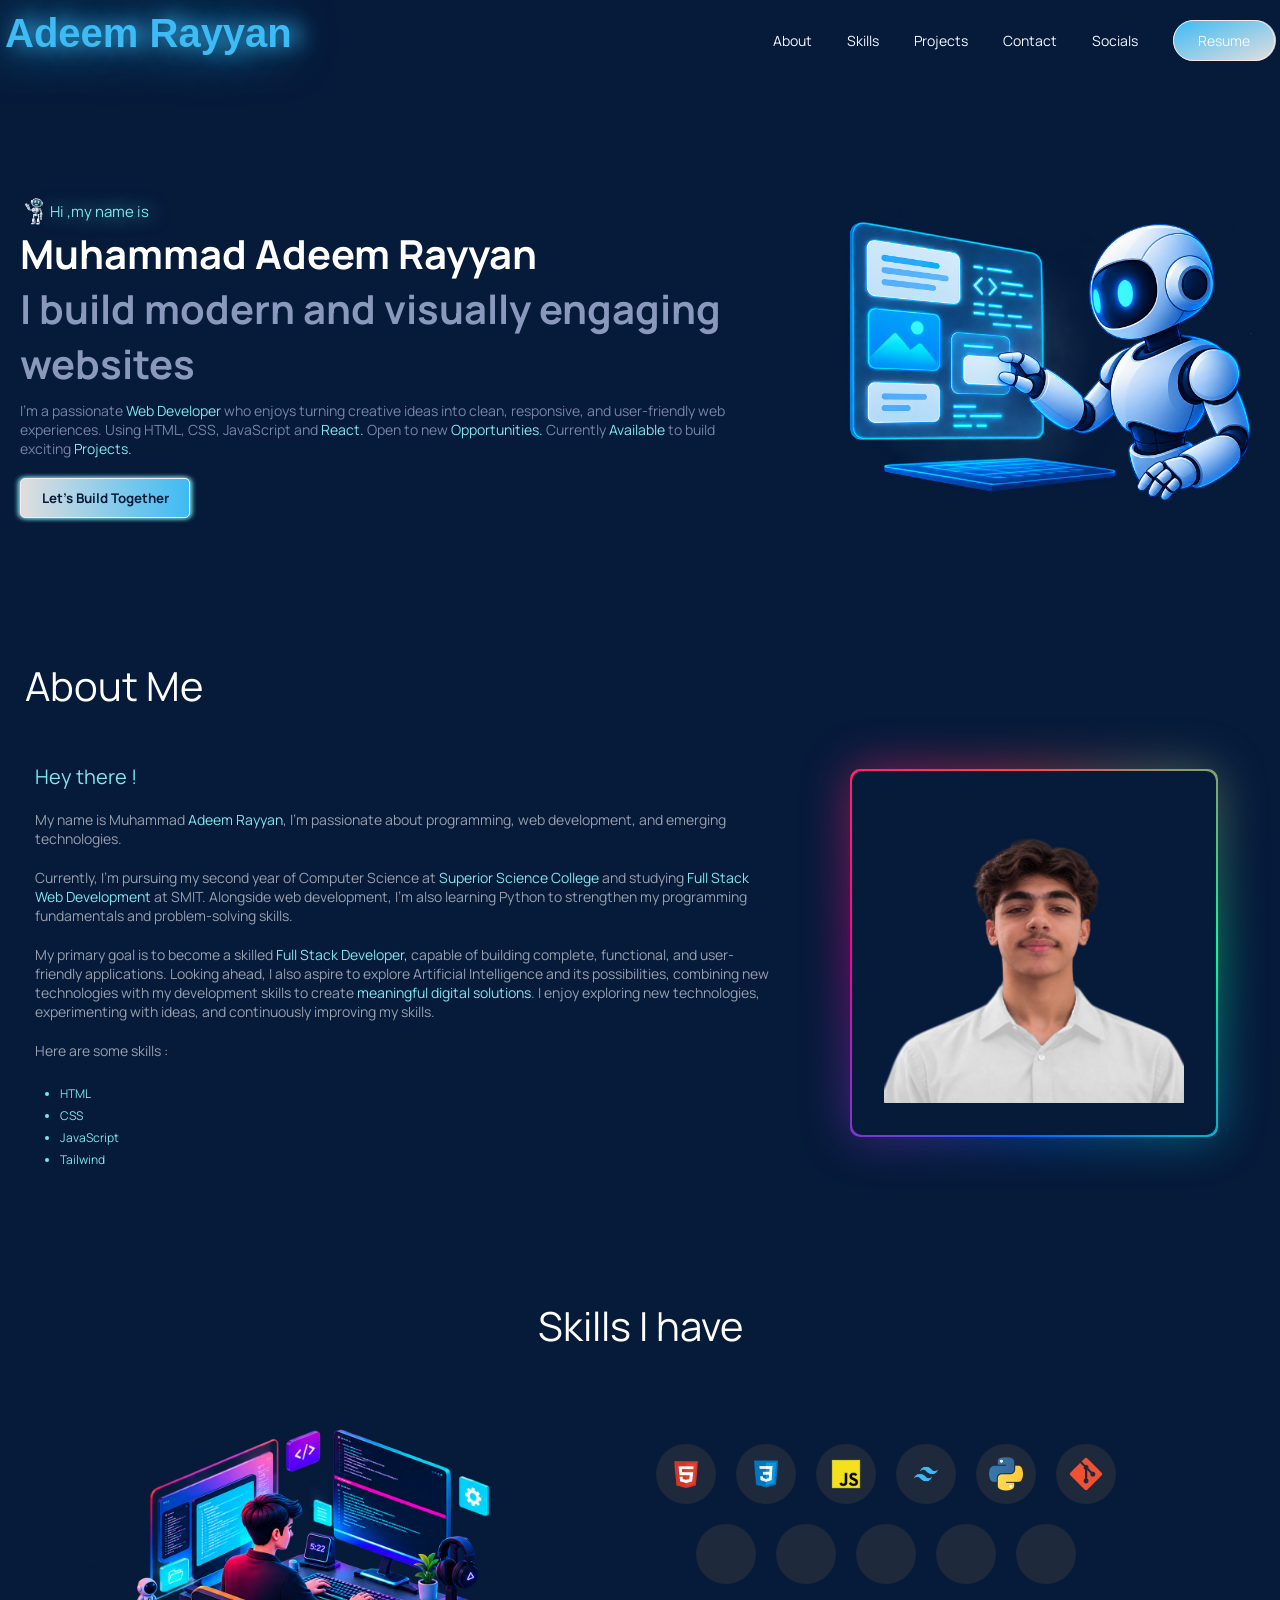
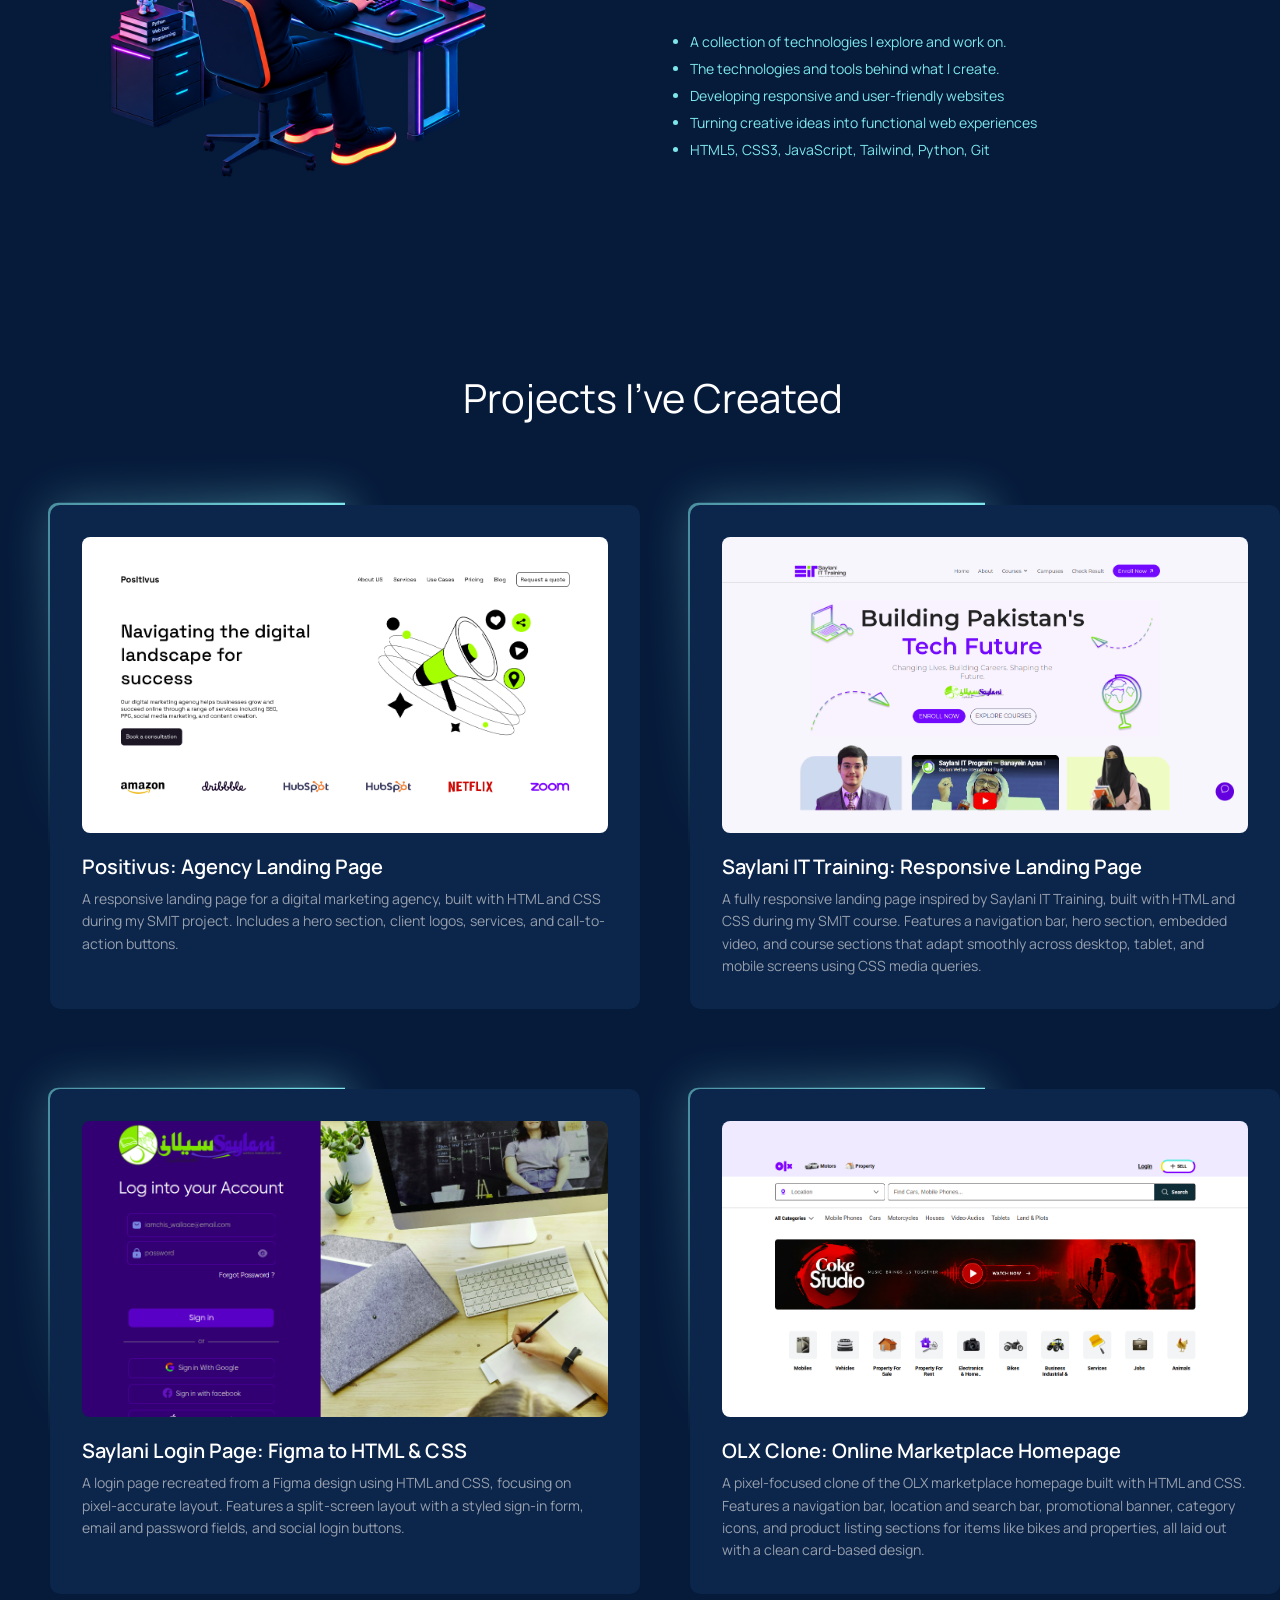
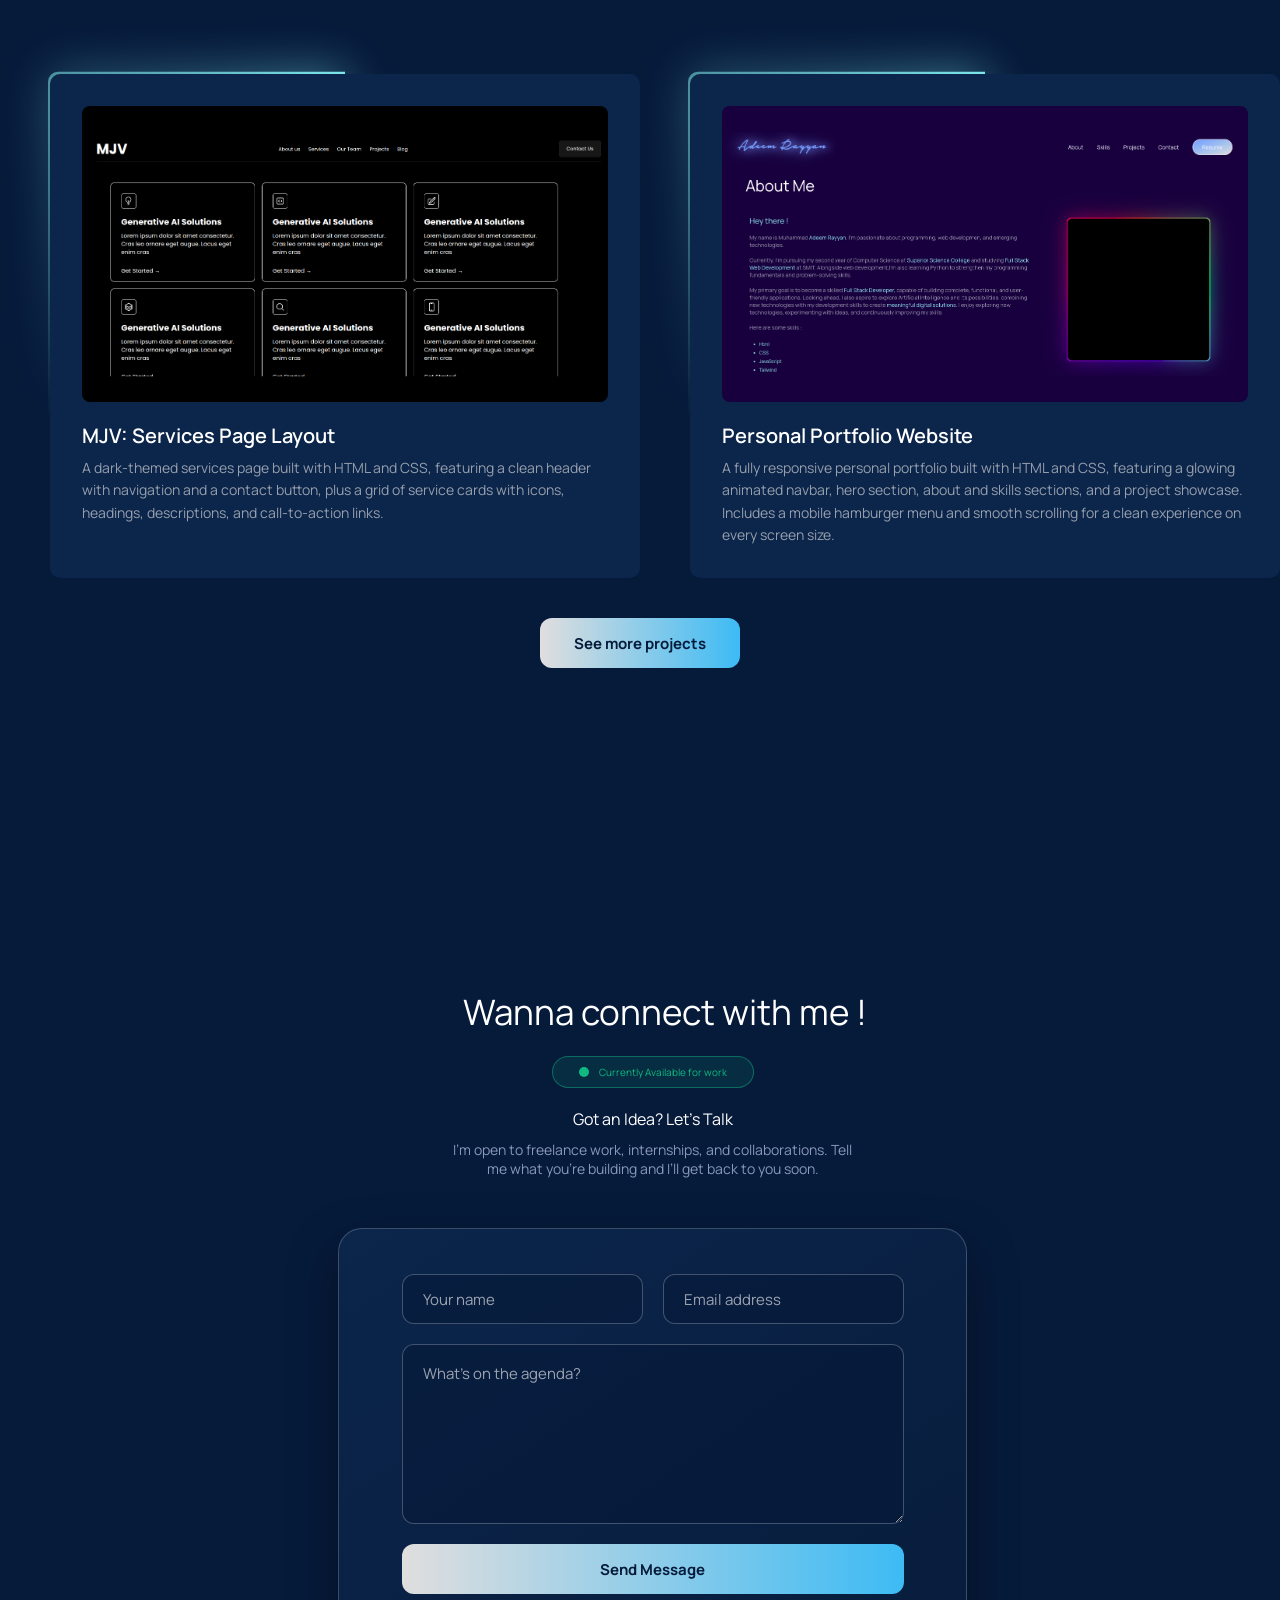
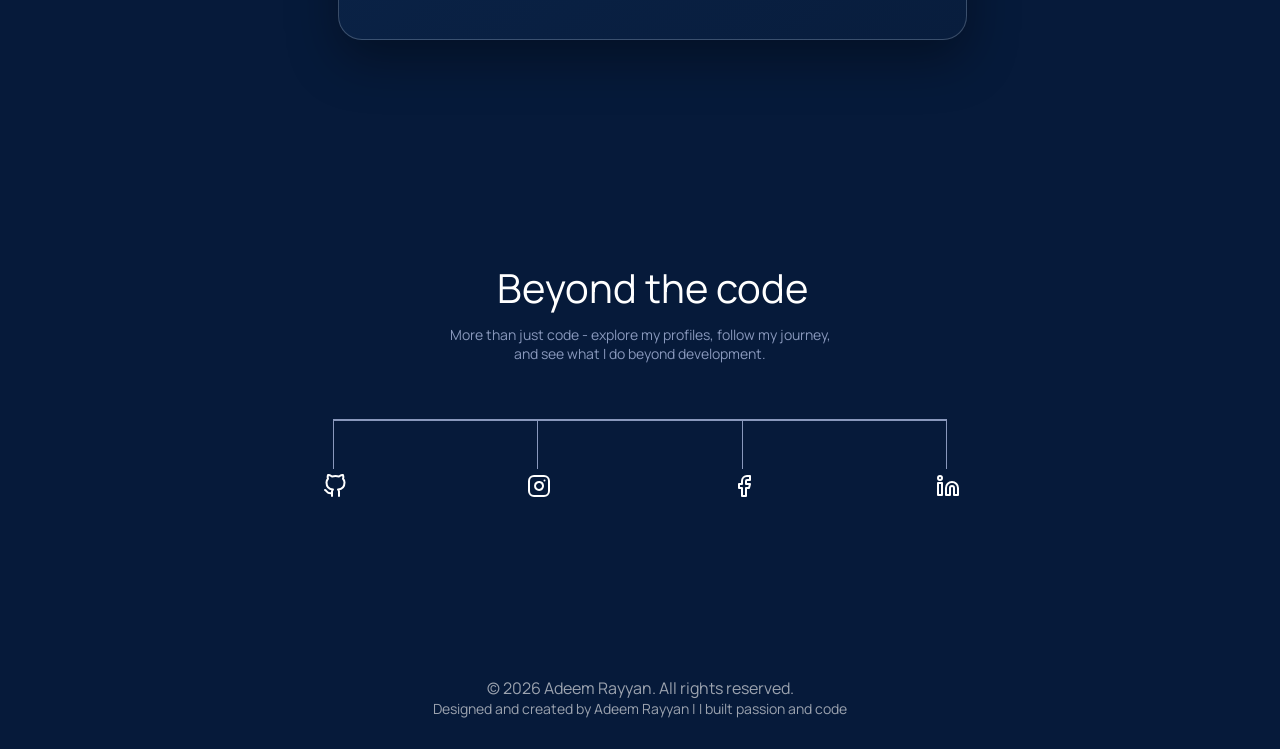
<file: index.html>
<!-- <!doctype html>

<html lang="en">
  <head>
    <meta charset="UTF-8" />
    <meta name="viewport" content="width=device-width, initial-scale=1.0" />
    <title>Portfolio</title>
    <link rel="stylesheet" href="style.css" />
  </head>

  <body>

    <div class="max-width">

    
    <header class="header">

        <nav class="logo">

            <input type="checkbox" id="menu-toggle">
              <p>Adeem Rayyan</p>
                     
            <label for="menu-toggle" class="menu-btn">
                <svg xmlns="http://www.w3.org/2000/svg" fill="none"
                    viewBox="0 0 24 24" stroke-width="1.5"
                    stroke="currentColor">
                    <path stroke-linecap="round" stroke-linejoin="round"
                          d="M3.75 5.25h16.5m-16.5 4.5h16.5m-16.5 4.5h16.5m-16.5 4.5h16.5"/>
                </svg>
            </label>
           

        </nav>

        <nav class="nav-links">
          

          <a href="#About" >About</a>
          <a href="#skills">Skills</a>
          <a href="#project">Projects</a>
          <a href="#contact">Contact</a>
          <a href="#Socials">Socials</a>
          <div class="cv">
            <a href="" class="cv-btn">Resume</a>
          </div>
          

        </nav>

    </header>


    <section class="section">

      <div class="hero-container">

        <div class="hero-sec-1">

          <div class="div-txt">
            
             <img src="./Logo and images/robo.png" alt="">
              Hi ,  <span> my name is </span>
          </div>
          <div class="hero-heading">
            Muhammad Adeem Rayyan
          </div>
          <div class="heading-2">
            I build modern and visually engaging websites
          </div>
          <div class="hero-content">
            I'm a passionate <span>Web Development</span> who enjoys turning creative
             ideas into clean, responsive, and user-friendly web experiences.Using Html,CSS
            JavaScript and <span>React.</span>Open to new <span>Opportunities.</span> Currently
            <span>Available</span>  to build exciting <span>Projects.</span>
          </div>
         

          <div class="hero-button">
            <button><a href="#contact">Let's Build Together</a></button>
          </div>

        </div>


        <div class="hero-sec-2">
          <img src="./Logo and images/Robot.png" alt="">
        </div>

      </div>

    </section>

    <section class="section-2 " id="About">

      <div class="about-container">

        <div class="about-1">

          <p> About Me </p>

          <div class="div-txt div-txt-2">
             Hey there ! 
          </div>

          <div class="hero-content about-content">
            My name is Muhammad <span> Adeem Rayyan</span>, I'm passionate about programming,
            web developmen, and emerging technologies.
          </div>
          <div class="hero-content about-content-1">
            Currently,
            I'm pursuing my second year of Computer Science at <span>Superior Science College</span> and studying <span>Full Stack Web Development</span> at SMIT.
            Alongside web development,I'm also learning Python to strengthen my programming fundamentals and problem-solving skills.

          </div>

          <div class="hero-content about-content-2">
            My primary goal is to become a skilled <span> Full Stack Developer, </span>capable of building complete, functional, and user-friendly applications. Looking ahead,
            I also aspire to explore Artificial Intelligence and its possibilities, combining new technologies with my development skills to create <span>meaningful digital solutions</span>.
            I enjoy exploring new technologies, experimenting with ideas, and continuously improving my skills.
          </div>

          <div class="hero-content about-content-2">
            Here are some skills :
          </div>



          

         <div class="skill">

            <ul>
              <li>Html</li>
              <li>CSS</li>
              <li>JavaScript</li>
              <li>Tailwind</li>
            </ul>
          </div>



        </div>

        <div class="about-2">

          <div class="image-container">

            <img src="./Logo and images/adi.png" alt="">

          </div>
          
        </div>

      </div>

    </section>

    <section class="section-3" id="skills">
      <p>Skills i have</p>


      <div class="skill-container">

        <div class="skill-img">


          <div class="man-img">
              <img src="./Logo and images/Man.png" alt="">
          </div>
        



        </div>

       <div class="skill-icons">

          <div class="icons-row">
            <div class="circle"><img src="./Logo and images/html.png" alt="html-logo"></div>
            <div class="circle"><img src="./Logo and images/css.png" alt="logo"></div>
            <div class="circle"><img src="./Logo and images/js.png" alt="logo"></div>
            <div class="circle"><img src="./Logo and images/tailwind.png" alt="logo"></div>
            <div class="circle"><img src="./Logo and images/python.webp" alt="logo"></div>
            <div class="circle"><img src="./Logo and images/git.png" alt="logo"></div>
            <div class="circle"></div>
            <div class="circle"></div>
            <div class="circle"></div>
            <div class="circle"></div>
            <div class="circle"></div>
          </div>

          <div class="skil-list">
            <ul>
              <li>A collection of technologies I explore and work on.</li>
              <li>The technologies and tools behind what I create.</li>
              <li>Developing responsive and user-friendly websites </li>
              <li>Turning creative ideas into functional web experience</li>
              <li>Hml-5, CSS-3, JavaScript, Tailwind, Python, Git</li>
            </ul>
          </div>

</div>
          
        






      </div>

      

    </section>

    <section class="section-4" id="project">


      <p>Projects i've Created</p>

      <div class="project-container">

        <div class="project-1">

            <div class="project-image">

              <a href="https://adeemrayyan.github.io/positivus/" target="_blank">
                <img src="./Logo and images/positivus.png" alt="Positivus website">
              </a>

              <div class="project-info">
                <h3>Positivus: Agency Landing Page</h3>
                <p>
                  A responsive landing page for a digital marketing agency, built with
                  HTML and CSS during my SMIT project. Includes a hero section, client
                  logos, services, and call-to-action buttons.
                </p>
              </div>

            </div>

        </div>

        <div class="project-1">

          <div class="project-image">

             <a href="https://adeemrayyan.github.io/Media-query/" target="_blank">
                <img src="./Logo and images/smit.png" alt="">
              </a>
              

              <div class="project-info">
                <h3>Saylani IT Training: Responsive Landing Page</h3>
                <p>
                  A fully responsive landing page inspired by Saylani IT Training, built with HTML and CSS during my SMIT course. Features a navigation bar, hero section,
                  embedded video, and course sections that adapt smoothly across desktop,
                  tablet, and mobile screens using CSS media queries.
                </p>
              </div>

            </div>

         
        </div>

      
      </div>

      <div class="project-container">

        <div class="project-1">

          <div class="project-image">

             <a href="https://adeemrayyan.github.io/Figma-to-html-css/" target="_blank">
                <img src="./Logo and images/saylani.png" alt="">
              </a>
              

              <div class="project-info">
                <h3>Saylani Login Page: Figma to HTML & CSS</h3>
                <p>
                  A login page recreated from a Figma design using HTML and CSS,
                  focusing on pixel-accurate layout. Features a split-screen layout with a styled sign-in form,
                  email and password fields, and social login buttons.
                </p>
              </div>

            </div>

            

        </div>

        <div class="project-1">

          <div class="project-image">

             <a href="https://adeemrayyan.github.io/Home-Page/" target="_blank">
                <img src="./Logo and images/olx.png" alt="">
              </a>
              

              <div class="project-info">
                <h3>OLX Clone: Online Marketplace Homepage</h3>
                <p>
                 A pixel-focused clone of the OLX marketplace homepage built with HTML and CSS. Features a navigation bar, location
                  and search bar, promotional banner, category icons, and product listing sections for items
                  like bikes and properties, all laid out with a clean card-based design.
                </p>
              </div>

            </div>

         
        </div>

        </div>

         <div class="project-container">

        <div class="project-1">

          <div class="project-image">

             <a href="https://adeemrayyan.github.io/Header/" target="_blank">
                <img src="./Logo and images/mjv.png" alt="">
              </a>
              

              <div class="project-info">
                <h3>MJV: Services Page Layout</h3>
                <p>
                 A dark-themed services page built with HTML and CSS, 
                 featuring a clean header with navigation and a contact button, plus a grid of service cards with icons,
                  headings, descriptions, and call-to-action links.
                </p>
              </div>

            </div>

            

            

        </div>

          <div class="project-1">

          <div class="project-image">

             <a href="https://adeemrayyan.github.io/Header/" target="_blank">
                <img src="./Logo and images/portfolio.png" alt="">
              </a>
              

              <div class="project-info">
                <h3>Personal Portfolio Website</h3>
                <p>
                 A fully responsive personal portfolio built with HTML and CSS, featuring a glowing animated navbar,
                  hero section, about and skills sections,
                  and a project showcase. Includes a mobile hamburger menu and smooth scrolling for a clean experience on every screen size.
                </p>
              </div>

            </div>

            </div>

            </div>

            <div class="submit submit-2">
                    <button>See more projects </a></button>
            </div>

        



    </section>

   <section class="section-5" id="contact">

    <div classs="text">
      <p>Wanna connect with me !</p>
    </div>
      

      <div class="avail-btn">
        <div class="circle-2"></div>
        <div>Currently Available for work</div>
      </div>

      <div class="form-heading">
        <p>Got an Idea? Let’s Talk</p>
      </div>

      <div class="content">
        <p>I’m open to freelance work, internships, and collaborations. Tell me what you’re building and I’ll get back to you soon.</p>
      </div>








                 <section class="contact-form">
                      <form class="form">

                        <div class="input-row">
                          <div class="input">
                            <input type="text" id="name" placeholder="Your name" required>
                          </div>
                          <div class="input">
                            <input type="email" id="email" placeholder="Email address" required>
                          </div>
                        </div>

                        <div class="input text-area">
                          <textarea id="message" placeholder="What's on the agenda?" required></textarea>
                        </div>

                        <div class="submit">
                          <button type="submit">Send Message </button>
                        </div>

                      </form>
                </section>











   </section>

   <section class="section-6" id="Socials">

    <p>Beyond the code</p>
    <div class="social-heading">
      More than just code-explore my profiles, follow my journey, and see what i do beyond development.
    </div>

    <div class="box">
      <div class="vertical">
        <a href="https://github.com/adeem rayyan
" target="_blank">
          <svg xmlns="http://www.w3.org/2000/svg" width="24" height="24" viewBox="0 0 24 24" fill="none" stroke="#ffffff" stroke-width="2" stroke-linecap="round" stroke-linejoin="round">
          <path d="M9 19c-5 1.5-5-2.5-7-3m14 6v-3.87a3.37 3.37 0 0 0-.94-2.61c3.14-.35 6.44-1.54 6.44-7A5.44 5.44 0 0 0 20 4.77 5.07 5.07 0 0 0 19.91 1S18.73.65 16 2.48a13.38 13.38 0 0 0-7 0C6.27.65 5.09 1 5.09 1A5.07 5.07 0 0 0 5 4.77a5.44 5.44 0 0 0-1.5 3.78c0 5.42 3.3 6.61 6.44 7A3.37 3.37 0 0 0 9 18.13V22"/>
        </svg>
        </a>
      </div>


      <div class="vertical">
        <a href="https://www.instagram.com/adeem_rayyan?exln=MXA0ZXoxbWJkcno2cA==" target="_blank">
          <svg xmlns="http://www.w3.org/2000/svg" width="24" height="24" viewBox="0 0 24 24" fill="none" stroke="#ffffff" stroke-width="2" stroke-linecap="round" stroke-linejoin="round">
          <rect x="2" y="2" width="20" height="20" rx="5" ry="5"/>
          <path d="M16 11.37A4 4 0 1 1 12.63 8 4 4 0 0 1 16 11.37z"/>
          <line x1="17.5" y1="6.5" x2="17.51" y2="6.5"/>
        </svg>
        </a>
      </div>
      <div class="vertical">
        <a href="https://www.facebook.com/share/1D4XJBoPi9/" target="_blank">
          <svg xmlns="http://www.w3.org/2000/svg" width="24" height="24" viewBox="0 0 24 24" fill="none" stroke="#ffffff" stroke-width="2" stroke-linecap="round" stroke-linejoin="round">
          <path d="M18 2h-3a5 5 0 0 0-5 5v3H7v4h3v8h4v-8h3l1-4h-4V7a1 1 0 0 1 1-1h3z"/>
        </svg>
        </a>
      </div>
      <div class="vertical">
        <a href="https://www.linkedin.com/in/adeem-rayyan-8b2112450?utm_source=share_via&utm_content=profile&utm_medium=member_android" target="_blank">
          <svg xmlns="http://www.w3.org/2000/svg" width="24" height="24" viewBox="0 0 24 24" fill="none" stroke="#ffffff" stroke-width="2" stroke-linecap="round" stroke-linejoin="round">
          <path d="M16 8a6 6 0 0 1 6 6v7h-4v-7a2 2 0 0 0-2-2 2 2 0 0 0-2 2v7h-4v-7a6 6 0 0 1 6-6z"/>
          <rect x="2" y="9" width="4" height="12"/>
          <circle cx="4" cy="4" r="2"/>
        </svg>
        </a>
      </div>
    </div>


    














   </section>

   <footer>

    <div class="rights">
      &copy; 2026 Adeem Rayyan. All rights reserved.
    </div>
    <div class="desc">
      Designed and created by Adeem Rayyan| I built passion and code
    </div>

   </footer>



















    </div>
     
  </body>
</html> -->

<!doctype html>
<html lang="en">
  <head>
    <meta charset="UTF-8" />
    <meta name="viewport" content="width=device-width, initial-scale=1.0" />
    <title>Muhammad Adeem Rayyan | Web Developer Portfolio - HTML, CSS, JavaScript, React</title>
    <meta name="description" content="Portfolio of Muhammad Adeem Rayyan, a web developer and Computer Science student building modern, responsive websites with HTML, CSS, JavaScript, Tailwind and React. Available for freelance work, internships and collaborations." />
    <meta name="keywords" content="Adeem Rayyan, web developer, frontend developer, portfolio, HTML, CSS, JavaScript, React, Tailwind, full stack developer, SMIT, Pakistan" />
    <meta name="author" content="Muhammad Adeem Rayyan" />
    <meta name="robots" content="index, follow" />
    <meta name="theme-color" content="#061a3a" />
    <link rel="canonical" href="https://adeemrayyan.github.io/" />
    <link rel="icon" href="./Logo and images/robo.png" type="image/png" />

    <meta property="og:type" content="website" />
    <meta property="og:site_name" content="Adeem Rayyan Portfolio" />
    <meta property="og:title" content="Muhammad Adeem Rayyan | Web Developer Portfolio" />
    <meta property="og:description" content="I build modern, responsive and visually engaging websites using HTML, CSS, JavaScript and React. Currently available for new projects." />
    <meta property="og:url" content="https://adeemrayyan.github.io/" />
    <meta property="og:image" content="https://adeemrayyan.github.io/Logo%20and%20images/portfolio.png" />
    <meta property="og:locale" content="en_US" />

    <meta name="twitter:card" content="summary_large_image" />
    <meta name="twitter:title" content="Muhammad Adeem Rayyan | Web Developer Portfolio" />
    <meta name="twitter:description" content="I build modern, responsive and visually engaging websites using HTML, CSS, JavaScript and React." />
    <meta name="twitter:image" content="https://adeemrayyan.github.io/Logo%20and%20images/portfolio.png" />

    <script type="application/ld+json">
      {
        "@context": "https://schema.org",
        "@type": "Person",
        "name": "Muhammad Adeem Rayyan",
        "url": "https://adeemrayyan.github.io/",
        "jobTitle": "Web Developer",
        "description": "Web developer and Computer Science student building responsive websites with HTML, CSS, JavaScript, Tailwind and React.",
        "knowsAbout": ["HTML", "CSS", "JavaScript", "Tailwind CSS", "React", "Python", "Git"],
        "sameAs": [
          "https://github.com/adeemrayyan",
          "https://www.instagram.com/adeem_rayyan",
          "https://www.linkedin.com/in/adeem-rayyan-8b2112450"
        ]
      }
    </script>

    <link rel="preconnect" href="https://fonts.googleapis.com" />
    <link rel="preconnect" href="https://fonts.gstatic.com" crossorigin />
    <link rel="stylesheet" href="style.css" />
  </head>

  <body>

    <div class="max-width">

    <header class="header">

        <div class="logo">

            <input type="checkbox" id="menu-toggle" aria-label="Toggle navigation menu">
            <p>Adeem Rayyan</p>

            <label for="menu-toggle" class="menu-btn" aria-label="Open navigation menu">
                <svg xmlns="http://www.w3.org/2000/svg" fill="none"
                    viewBox="0 0 24 24" stroke-width="1.5"
                    stroke="currentColor" aria-hidden="true">
                    <path stroke-linecap="round" stroke-linejoin="round"
                          d="M3.75 5.25h16.5m-16.5 4.5h16.5m-16.5 4.5h16.5m-16.5 4.5h16.5"/>
                </svg>
            </label>

        </div>

        <nav class="nav-links" aria-label="Main navigation">

          <a href="#About">About</a>
          <a href="#skills">Skills</a>
          <a href="#project">Projects</a>
          <a href="#contact">Contact</a>
          <a href="#Socials">Socials</a>
          <div class="cv">
            <a href="./Adeem-Rayyan-Resume.pdf" class="cv-btn" download>Resume</a>
          </div>

        </nav>

    </header>

    <main>

    <section class="section" aria-label="Introduction">

      <div class="hero-container">

        <div class="hero-sec-1">

          <div class="div-txt">
             <img src="./Logo and images/robo.png" alt="Waving robot icon" width="30" height="30">
              Hi ,  <span> my name is </span>
          </div>
          <h1 class="hero-heading">
            Muhammad Adeem Rayyan
          </h1>
          <h2 class="heading-2">
            I build modern and visually engaging websites
          </h2>
          <div class="hero-content">
            I'm a passionate <span>Web Developer</span> who enjoys turning creative
             ideas into clean, responsive, and user-friendly web experiences. Using HTML, CSS,
            JavaScript and <span>React.</span> Open to new <span>Opportunities.</span> Currently
            <span>Available</span>  to build exciting <span>Projects.</span>
          </div>

          <div class="hero-button">
            <button type="button"><a href="#contact">Let's Build Together</a></button>
          </div>

        </div>

        <div class="hero-sec-2">
          <img src="./Logo and images/Robot.png" alt="Illustration of a friendly robot developer">
        </div>

      </div>

    </section>

    <section class="section-2" id="About" aria-label="About me">

      <div class="about-container">

        <div class="about-1">

          <p> About Me </p>

          <div class="div-txt div-txt-2">
             Hey there !
          </div>

          <div class="hero-content about-content">
            My name is Muhammad <span> Adeem Rayyan</span>, I'm passionate about programming,
            web development, and emerging technologies.
          </div>
          <div class="hero-content about-content-1">
            Currently,
            I'm pursuing my second year of Computer Science at <span>Superior Science College</span> and studying <span>Full Stack Web Development</span> at SMIT.
            Alongside web development, I'm also learning Python to strengthen my programming fundamentals and problem-solving skills.
          </div>

          <div class="hero-content about-content-2">
            My primary goal is to become a skilled <span> Full Stack Developer, </span>capable of building complete, functional, and user-friendly applications. Looking ahead,
            I also aspire to explore Artificial Intelligence and its possibilities, combining new technologies with my development skills to create <span>meaningful digital solutions</span>.
            I enjoy exploring new technologies, experimenting with ideas, and continuously improving my skills.
          </div>

          <div class="hero-content about-content-2">
            Here are some skills :
          </div>

         <div class="skill">
            <ul>
              <li>HTML</li>
              <li>CSS</li>
              <li>JavaScript</li>
              <li>Tailwind</li>
            </ul>
          </div>

        </div>

        <div class="about-2">

          <div class="image-container">
            <img src="./Logo and images/adi.png" alt="Portrait of Muhammad Adeem Rayyan, web developer" loading="lazy">
          </div>

        </div>

      </div>

    </section>

    <section class="section-3" id="skills" aria-label="Skills">
      <p>Skills I have</p>

      <div class="skill-container">

        <div class="skill-img">
          <div class="man-img">
              <img src="./Logo and images/Man.png" alt="Developer working on a laptop illustration" loading="lazy">
          </div>
        </div>

       <div class="skill-icons">

          <div class="icons-row">
            <div class="circle"><img src="./Logo and images/html.png" alt="HTML5 logo" loading="lazy"></div>
            <div class="circle"><img src="./Logo and images/css.png" alt="CSS3 logo" loading="lazy"></div>
            <div class="circle"><img src="./Logo and images/js.png" alt="JavaScript logo" loading="lazy"></div>
            <div class="circle"><img src="./Logo and images/tailwind.png" alt="Tailwind CSS logo" loading="lazy"></div>
            <div class="circle"><img src="./Logo and images/python.webp" alt="Python logo" loading="lazy"></div>
            <div class="circle"><img src="./Logo and images/git.png" alt="Git logo" loading="lazy"></div>
            <div class="circle"></div>
            <div class="circle"></div>
            <div class="circle"></div>
            <div class="circle"></div>
            <div class="circle"></div>
          </div>

          <div class="skil-list">
            <ul>
              <li>A collection of technologies I explore and work on.</li>
              <li>The technologies and tools behind what I create.</li>
              <li>Developing responsive and user-friendly websites</li>
              <li>Turning creative ideas into functional web experiences</li>
              <li>HTML5, CSS3, JavaScript, Tailwind, Python, Git</li>
            </ul>
          </div>

        </div>

      </div>

    </section>

    <section class="section-4" id="project" aria-label="Projects">

      <p>Projects I've Created</p>

      <div class="project-container">

        <div class="project-1">

            <article class="project-image">

              <a href="https://adeemrayyan.github.io/positivus/" target="_blank" rel="noopener noreferrer" aria-label="View Positivus agency landing page project">
                <img src="./Logo and images/positivus.png" alt="Positivus digital marketing agency landing page screenshot" loading="lazy">
              </a>

              <div class="project-info">
                <h3>Positivus: Agency Landing Page</h3>
                <p>
                  A responsive landing page for a digital marketing agency, built with
                  HTML and CSS during my SMIT project. Includes a hero section, client
                  logos, services, and call-to-action buttons.
                </p>
              </div>

            </article>

        </div>

        <div class="project-1">

          <article class="project-image">

             <a href="https://adeemrayyan.github.io/Media-query/" target="_blank" rel="noopener noreferrer" aria-label="View Saylani IT Training responsive landing page project">
                <img src="./Logo and images/smit.png" alt="Saylani IT Training responsive landing page screenshot" loading="lazy">
              </a>

              <div class="project-info">
                <h3>Saylani IT Training: Responsive Landing Page</h3>
                <p>
                  A fully responsive landing page inspired by Saylani IT Training, built with HTML and CSS during my SMIT course. Features a navigation bar, hero section,
                  embedded video, and course sections that adapt smoothly across desktop,
                  tablet, and mobile screens using CSS media queries.
                </p>
              </div>

            </article>

        </div>

      </div>

      <div class="project-container">

        <div class="project-1">

          <article class="project-image">

             <a href="https://adeemrayyan.github.io/Figma-to-html-css/" target="_blank" rel="noopener noreferrer" aria-label="View Saylani login page Figma to HTML project">
                <img src="./Logo and images/saylani.png" alt="Saylani login page recreated from Figma design screenshot" loading="lazy">
              </a>

              <div class="project-info">
                <h3>Saylani Login Page: Figma to HTML &amp; CSS</h3>
                <p>
                  A login page recreated from a Figma design using HTML and CSS,
                  focusing on pixel-accurate layout. Features a split-screen layout with a styled sign-in form,
                  email and password fields, and social login buttons.
                </p>
              </div>

            </article>

        </div>

        <div class="project-1">

          <article class="project-image">

             <a href="https://adeemrayyan.github.io/Home-Page/" target="_blank" rel="noopener noreferrer" aria-label="View OLX clone homepage project">
                <img src="./Logo and images/olx.png" alt="OLX marketplace homepage clone screenshot" loading="lazy">
              </a>

              <div class="project-info">
                <h3>OLX Clone: Online Marketplace Homepage</h3>
                <p>
                 A pixel-focused clone of the OLX marketplace homepage built with HTML and CSS. Features a navigation bar, location
                  and search bar, promotional banner, category icons, and product listing sections for items
                  like bikes and properties, all laid out with a clean card-based design.
                </p>
              </div>

            </article>

        </div>

      </div>

      <div class="project-container">

        <div class="project-1">

          <article class="project-image">

             <a href="https://adeemrayyan.github.io/Header/" target="_blank" rel="noopener noreferrer" aria-label="View MJV services page project">
                <img src="./Logo and images/mjv.png" alt="MJV dark themed services page screenshot" loading="lazy">
              </a>

              <div class="project-info">
                <h3>MJV: Services Page Layout</h3>
                <p>
                 A dark-themed services page built with HTML and CSS,
                 featuring a clean header with navigation and a contact button, plus a grid of service cards with icons,
                  headings, descriptions, and call-to-action links.
                </p>
              </div>

            </article>

        </div>

        <div class="project-1">

          <article class="project-image">

             <a href="https://adeemrayyan.github.io/Adeem-Rayyan-Portfolio/" target="_blank" rel="noopener noreferrer" aria-label="View personal portfolio website project">
                <img src="./Logo and images/portfolio.png" alt="Personal portfolio website screenshot" loading="lazy">
              </a>

              <div class="project-info">
                <h3>Personal Portfolio Website</h3>
                <p>
                 A fully responsive personal portfolio built with HTML and CSS, featuring a glowing animated navbar,
                  hero section, about and skills sections,
                  and a project showcase. Includes a mobile hamburger menu and smooth scrolling for a clean experience on every screen size.
                </p>
              </div>

            </article>

        </div>

      </div>

      <div class="submit submit-2">
        <button type="button">
          <a href="./see.html">See more projects</a>
        </button>
      </div>

    </section>

    <section class="section-5" id="contact" aria-label="Contact">

      <div class="text">
        <p>Wanna connect with me !</p>
      </div>

      <div class="avail-btn">
        <div class="circle-2"></div>
        <div>Currently Available for work</div>
      </div>

      <div class="form-heading">
        <p>Got an Idea? Let’s Talk</p>
      </div>

      <div class="content">
        <p>I’m open to freelance work, internships, and collaborations. Tell me what you’re building and I’ll get back to you soon.</p>
      </div>

      <div class="contact-form">
        <form class="form" aria-label="Contact form">

          <div class="input-row">
            <div class="input">
              <label for="name" hidden>Your name</label>
              <input type="text" id="name" name="name" placeholder="Your name" autocomplete="name" required>
            </div>
            <div class="input">
              <label for="email" hidden>Email address</label>
              <input type="email" id="email" name="email" placeholder="Email address" autocomplete="email" required>
            </div>
          </div>

          <div class="input text-area">
            <label for="message" hidden>Your message</label>
            <textarea id="message" name="message" placeholder="What's on the agenda?" required></textarea>
          </div>

          <div class="submit">
            <button type="submit">Send Message</button>
          </div>

        </form>
      </div>

    </section>

    <section class="section-6" id="Socials" aria-label="Social profiles">

    <p>Beyond the code</p>
    <div class="social-heading">
      More than just code - explore my profiles, follow my journey, and see what I do beyond development.
    </div>

    <div class="box">
      <div class="vertical">
        <a href="https://github.com/AdeemRayyan" target="_blank" rel="noopener noreferrer" aria-label="Adeem Rayyan on GitHub">
          <svg xmlns="http://www.w3.org/2000/svg" width="24" height="24" viewBox="0 0 24 24" fill="none" stroke="#ffffff" stroke-width="2" stroke-linecap="round" stroke-linejoin="round" aria-hidden="true">
          <path d="M9 19c-5 1.5-5-2.5-7-3m14 6v-3.87a3.37 3.37 0 0 0-.94-2.61c3.14-.35 6.44-1.54 6.44-7A5.44 5.44 0 0 0 20 4.77 5.07 5.07 0 0 0 19.91 1S18.73.65 16 2.48a13.38 13.38 0 0 0-7 0C6.27.65 5.09 1 5.09 1A5.07 5.07 0 0 0 5 4.77a5.44 5.44 0 0 0-1.5 3.78c0 5.42 3.3 6.61 6.44 7A3.37 3.37 0 0 0 9 18.13V22"/>
        </svg>
        </a>
      </div>

      <div class="vertical">
        <a href="https://www.instagram.com/adeem_rayyan" target="_blank" rel="noopener noreferrer" aria-label="Adeem Rayyan on Instagram">
          <svg xmlns="http://www.w3.org/2000/svg" width="24" height="24" viewBox="0 0 24 24" fill="none" stroke="#ffffff" stroke-width="2" stroke-linecap="round" stroke-linejoin="round" aria-hidden="true">
          <rect x="2" y="2" width="20" height="20" rx="5" ry="5"/>
          <path d="M16 11.37A4 4 0 1 1 12.63 8 4 4 0 0 1 16 11.37z"/>
          <line x1="17.5" y1="6.5" x2="17.51" y2="6.5"/>
        </svg>
        </a>
      </div>

      <div class="vertical">
        <a href="https://www.facebook.com/share/1D4XJBoPi9/" target="_blank" rel="noopener noreferrer" aria-label="Adeem Rayyan on Facebook">
          <svg xmlns="http://www.w3.org/2000/svg" width="24" height="24" viewBox="0 0 24 24" fill="none" stroke="#ffffff" stroke-width="2" stroke-linecap="round" stroke-linejoin="round" aria-hidden="true">
          <path d="M18 2h-3a5 5 0 0 0-5 5v3H7v4h3v8h4v-8h3l1-4h-4V7a1 1 0 0 1 1-1h3z"/>
        </svg>
        </a>
      </div>

      <div class="vertical">
        <a href="https://www.linkedin.com/in/adeem-rayyan-8b2112450" target="_blank" rel="noopener noreferrer" aria-label="Adeem Rayyan on LinkedIn">
          <svg xmlns="http://www.w3.org/2000/svg" width="24" height="24" viewBox="0 0 24 24" fill="none" stroke="#ffffff" stroke-width="2" stroke-linecap="round" stroke-linejoin="round" aria-hidden="true">
          <path d="M16 8a6 6 0 0 1 6 6v7h-4v-7a2 2 0 0 0-2-2 2 2 0 0 0-2 2v7h-4v-7a6 6 0 0 1 6-6z"/>
          <rect x="2" y="9" width="4" height="12"/>
          <circle cx="4" cy="4" r="2"/>
        </svg>
        </a>
      </div>
    </div>

   </section>

   </main>

   <footer>

    <div class="rights">
      &copy; 2026 Adeem Rayyan. All rights reserved.
    </div>
    <div class="desc">
      Designed and created by Adeem Rayyan | I built passion and code
    </div>

   </footer>

    </div>

  </body>
</html>
</file>
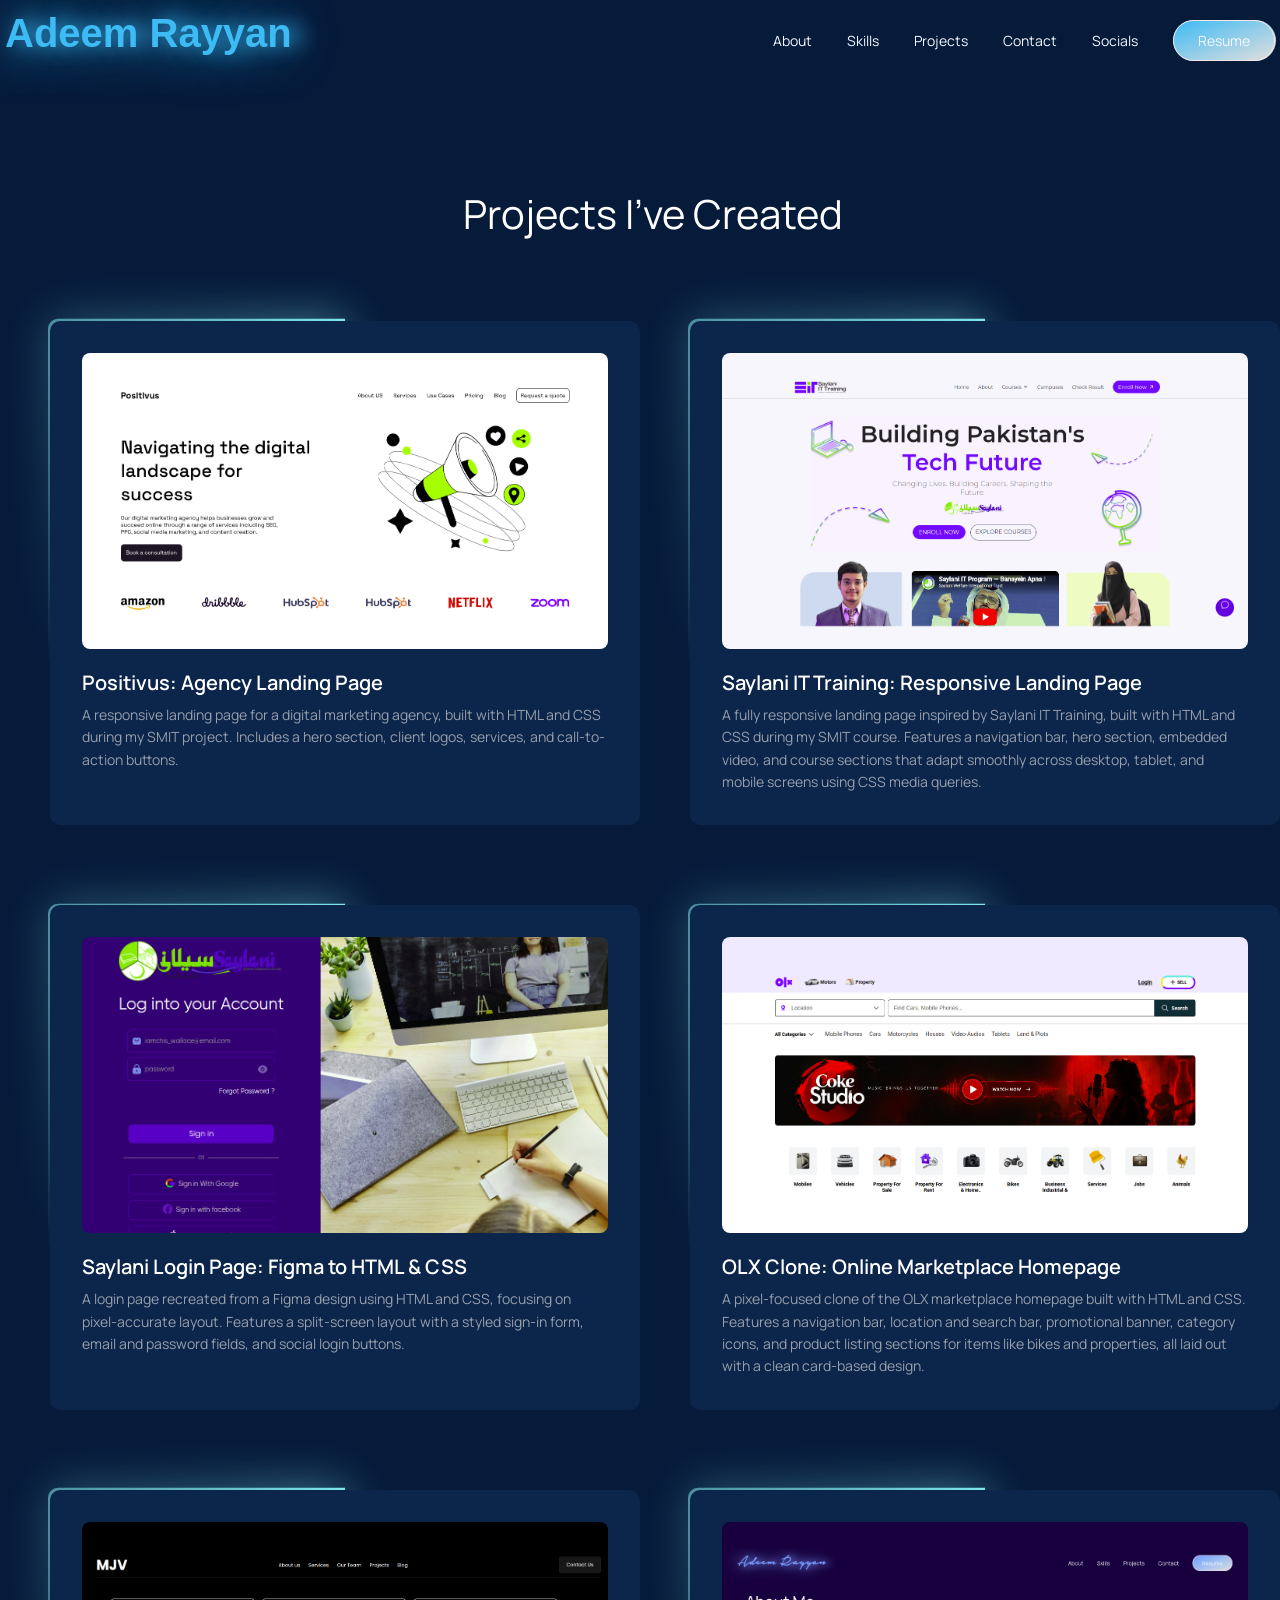
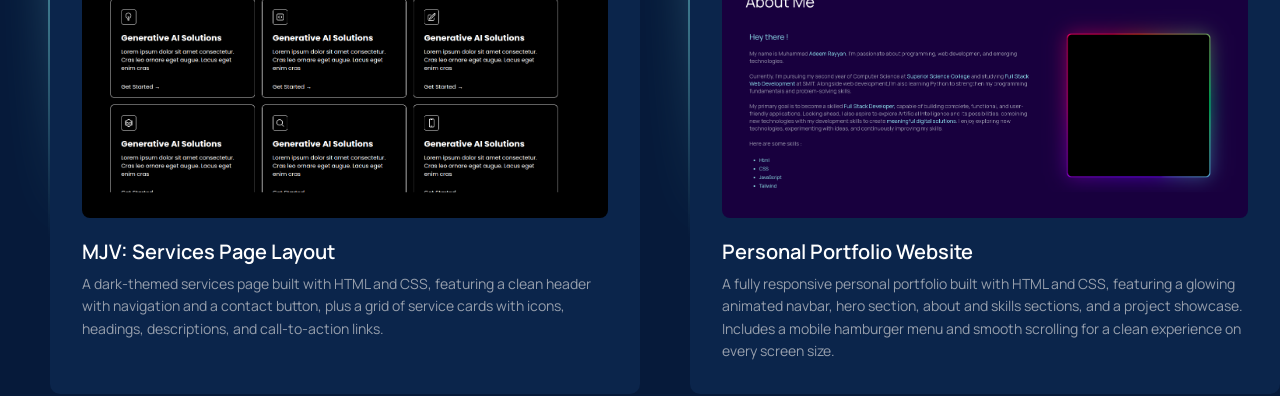
<file: see.html>
<!DOCTYPE html>
<html lang="en">
<head>
    <meta charset="UTF-8">
    <meta name="viewport" content="width=device-width, initial-scale=1.0">
    <title>More Projects</title>
    <link rel="stylesheet" href="style.css">
</head>
<body>
 <div class="max-width">
    <header class="header">

        <div class="logo">

            <input type="checkbox" id="menu-toggle" aria-label="Toggle navigation menu">
            <p>Adeem Rayyan</p>

            <label for="menu-toggle" class="menu-btn" aria-label="Open navigation menu">
                <svg xmlns="http://www.w3.org/2000/svg" fill="none"
                    viewBox="0 0 24 24" stroke-width="1.5"
                    stroke="currentColor" aria-hidden="true">
                    <path stroke-linecap="round" stroke-linejoin="round"
                          d="M3.75 5.25h16.5m-16.5 4.5h16.5m-16.5 4.5h16.5m-16.5 4.5h16.5"/>
                </svg>
            </label>

        </div>

        <nav class="nav-links" aria-label="Main navigation">

          <a href="#About">About</a>
          <a href="#skills">Skills</a>
          <a href="#project">Projects</a>
          <a href="#contact">Contact</a>
          <a href="#Socials">Socials</a>
          <div class="cv">
            <a href="./Adeem-Rayyan-Resume.pdf" class="cv-btn" download>Resume</a>
          </div>

        </nav>

    </header>



     <section class="section-4" id="project" aria-label="Projects">

      <p>Projects I've Created</p>

      <div class="project-container">

        <div class="project-1">

            <article class="project-image">

              <a href="https://adeemrayyan.github.io/positivus/" target="_blank" rel="noopener noreferrer" aria-label="View Positivus agency landing page project">
                <img src="./Logo and images/positivus.png" alt="Positivus digital marketing agency landing page screenshot" loading="lazy">
              </a>

              <div class="project-info">
                <h3>Positivus: Agency Landing Page</h3>
                <p>
                  A responsive landing page for a digital marketing agency, built with
                  HTML and CSS during my SMIT project. Includes a hero section, client
                  logos, services, and call-to-action buttons.
                </p>
              </div>

            </article>

        </div>

        <div class="project-1">

          <article class="project-image">

             <a href="https://adeemrayyan.github.io/Media-query/" target="_blank" rel="noopener noreferrer" aria-label="View Saylani IT Training responsive landing page project">
                <img src="./Logo and images/smit.png" alt="Saylani IT Training responsive landing page screenshot" loading="lazy">
              </a>

              <div class="project-info">
                <h3>Saylani IT Training: Responsive Landing Page</h3>
                <p>
                  A fully responsive landing page inspired by Saylani IT Training, built with HTML and CSS during my SMIT course. Features a navigation bar, hero section,
                  embedded video, and course sections that adapt smoothly across desktop,
                  tablet, and mobile screens using CSS media queries.
                </p>
              </div>

            </article>

        </div>

      </div>

      <div class="project-container">

        <div class="project-1">

          <article class="project-image">

             <a href="https://adeemrayyan.github.io/Figma-to-html-css/" target="_blank" rel="noopener noreferrer" aria-label="View Saylani login page Figma to HTML project">
                <img src="./Logo and images/saylani.png" alt="Saylani login page recreated from Figma design screenshot" loading="lazy">
              </a>

              <div class="project-info">
                <h3>Saylani Login Page: Figma to HTML &amp; CSS</h3>
                <p>
                  A login page recreated from a Figma design using HTML and CSS,
                  focusing on pixel-accurate layout. Features a split-screen layout with a styled sign-in form,
                  email and password fields, and social login buttons.
                </p>
              </div>

            </article>

        </div>

        <div class="project-1">

          <article class="project-image">

             <a href="https://adeemrayyan.github.io/Home-Page/" target="_blank" rel="noopener noreferrer" aria-label="View OLX clone homepage project">
                <img src="./Logo and images/olx.png" alt="OLX marketplace homepage clone screenshot" loading="lazy">
              </a>

              <div class="project-info">
                <h3>OLX Clone: Online Marketplace Homepage</h3>
                <p>
                 A pixel-focused clone of the OLX marketplace homepage built with HTML and CSS. Features a navigation bar, location
                  and search bar, promotional banner, category icons, and product listing sections for items
                  like bikes and properties, all laid out with a clean card-based design.
                </p>
              </div>

            </article>

        </div>

      </div>

      <div class="project-container">

        <div class="project-1">

          <article class="project-image">

             <a href="https://adeemrayyan.github.io/Header/" target="_blank" rel="noopener noreferrer" aria-label="View MJV services page project">
                <img src="./Logo and images/mjv.png" alt="MJV dark themed services page screenshot" loading="lazy">
              </a>

              <div class="project-info">
                <h3>MJV: Services Page Layout</h3>
                <p>
                 A dark-themed services page built with HTML and CSS,
                 featuring a clean header with navigation and a contact button, plus a grid of service cards with icons,
                  headings, descriptions, and call-to-action links.
                </p>
              </div>

            </article>

        </div>

        <div class="project-1">

          <article class="project-image">

             <a href="https://adeemrayyan.github.io/Adeem-Rayyan-Portfolio/" target="_blank" rel="noopener noreferrer" aria-label="View personal portfolio website project">
                <img src="./Logo and images/portfolio.png" alt="Personal portfolio website screenshot" loading="lazy">
              </a>

              <div class="project-info">
                <h3>Personal Portfolio Website</h3>
                <p>
                 A fully responsive personal portfolio built with HTML and CSS, featuring a glowing animated navbar,
                  hero section, about and skills sections,
                  and a project showcase. Includes a mobile hamburger menu and smooth scrolling for a clean experience on every screen size.
                </p>
              </div>

            </article>

        </div>

      </div>

    </section>
    </div>
</body>
</html>
</file>
<file: style.css>
@import url("https://fonts.googleapis.com/css2?family=Manrope:wght@200..800&family=Montserrat:ital,wght@0,100..900;1,100..900&family=Plus+Jakarta+Sans:ital,wght@0,200..800;1,200..800&display=swap");
@import url("https://fonts.cdnfonts.com/css/notera");

:root {
  --bg: #061a3a;
  --bg-2: #0756a8;

  /* *for nav bar* */

  --text-clr: #f2f7ff;
  --text-clr-2: #3dbbf4;
  --border-clr: #3dbbf4;
}

html{
    scroll-behavior: smooth;
  scroll-padding-top: 90px;
}

body {
  background-color: var(--bg);
  scroll-behavior: smooth;
}

* {
  margin: 0;
  padding: 0;
  font-family: "Manrope", sans-serif;
}

.max-width {
  max-width: 1280px;
  margin: 0px auto;
}

.header {
  display: flex;
  align-items: center;
  justify-content: space-between;
  padding: 5px 5px;
  position: sticky;
  top: 0;
  z-index: 1000;    
  background-color: #061a3a;
}

.logo {
  display: flex;
  align-items: center;
  gap: 10px;
}

.logo svg {
  color: white;
}

.menu-btn {
  display: none;
  color: white;
  width: 24px;
  height: 24px;
}
#menu-toggle{
    display: none;
}

.logo p {
  font-family: "Notera", sans-serif;
  font-size: 40px;
  color: #3dbbf4;
  text-shadow:
    10px 0px 20px,
    -10px 0px 2cap;
  font-weight: bold;
}

.nav-links {
  display: flex;
  gap: 35px;
  align-items: center;
  padding-top: 15px;
}

.nav-links a {
  text-decoration: none;
  color: var(--text-clr);
  font-size: 14px;
  font-family: "Manrope", sans-serif;
  transition: 3s;
}

.nav-links a:hover {
  text-decoration: underline;
  transform: translateX(-5px);
}

.cv a {
  text-decoration: none !important;
}

.cv-btn {
  border: none;
  padding: 10px;
  width: 80px;
  height: auto;
  display: flex;
  align-items: center;
  justify-content: center;
  border-radius: 1000px;
  position: relative;
  background-image: linear-gradient(to bottom right, #3dbbf4, #e0dede);
  border: 1px solid rgb(253, 230, 230);
}

.cv-btn::after {
  content: "";
  position: absolute;
  height: 105%;
  width: 103%;
  border-radius: 1000px;
  background-image: linear-gradient(to bottom right, #3dbbf4, #e0dede);
  z-index: -1;
}

.cv-btn:hover {
  z-index: 0;
  box-shadow:10px 0 20px #3dbbf4,-10px 0 20px #3dbbf4;
}

.hero-container{
    display: flex;
    width: 100%;
    margin-top: 120px;
    
}

.hero-sec-1{
    display: flex;
    flex-direction: column;
    width: 60%;
    padding: 10px 20px;
     animation: slideLeft 1s ease forwards;
    animation-delay: 0.8s;
    opacity: 0;
}

.div-txt{
    color: #7DE7EC;
    text-shadow: 2px 0 20px #7DE7EC;
    font-size: 15px;
    display: flex;
    align-items: center;
   
}

.div-txt img{
    height: 30px;
    width: 30px;
    animation-name: bounce;
    animation-duration: 3s;
    animation-iteration-count: infinite;
    transition-property: all;
    transition-duration: 0.5s;
    transition-timing-function: ease-in-out
}

.hero-heading{
    width: 100%px;
    color: white;
    font-size: 40px;
    font-weight: bold;
}

.heading-2{
    width: 100%;
    color: #8998BC;
    font-size: 40px;
    font-weight: bold;
}

.hero-content{
    padding-top: 10px;
    width: 100%;
    color: #7784A8;
    font-size: 14px;
}


.hero-content span{
    color: #7DE7EC;
}

.hero-button{
    padding-top: 20px;
}

.hero-button button{
    border: none;
    outline: none;
    /* padding: 10px; */
    width: 170px;
    height: 40px;
    border-radius: 5px;
    background-image: linear-gradient(to bottom right, #3dbbf4, #e0dede);
    background-image: linear-gradient(to right, #e0dede, #3dbbf4);
    border: 1px solid rgb(253, 230, 230);
    cursor: pointer;
    box-shadow: 2px 0px 5px #7DE7EC, -2px 0px 5px #7DE7EC;
}



.hero-sec-2{
    width: 40%;
    display: flex;
    align-items: center;
    justify-content: center;
    animation: slideRight 1s ease forwards;
    animation-delay: 0.8s;
    opacity: 0;
    
}

.hero-sec-2 img{
    
    width: 90%;
    height: auto;
}

.about-container{
    display: flex;
    width: 100%;
    margin-top: 120px;
}

.about-1{
    display: flex;
    flex-direction: column;
    width: 60%;
    padding: 10px 25px;
    animation: slideLeft 1s ease forwards;
    animation-delay: 0.8s;
    opacity: 0;
}

.about-1 p{
    color: white;
    font-size: 40px;
    font-weight: 400px;
}

.div-txt-2{
    margin-top: 50px;
    text-shadow: none;
    padding-left: 10px;
    font-size: 20px;
}

.about-content{
    width: 100%;
    padding-left: 10px;
    color: #979FAC;
    padding-top: 20px;
}

.about-content-1{
     padding-left: 10px;
      color: #979FAC;
      padding-top: 20px;
}

.about-content-2{
      padding-left: 10px;
       color: #979FAC;
       padding-top: 20px;
}



.skill{
    padding-left: 35px;
    color: #7DE7E7;
    margin-top: 20px;   
}

.skill li {
    font-size: 12px;
    padding-top: 5px;
}



.about-2{
    width: 40%;
    display: flex;
    align-items: center;
    justify-content: center;
    animation: slideRight 1s ease forwards;
    animation-delay: 0.8s;
    opacity: 0;
}

.image-container{
    padding: 2em;
    width: 300px;
    background: rgb(92, 91, 91);
    background-color: #061a3a;
    border-radius: 10px;
    height: 300px;
    position: relative;
    margin-top: 80px;
}

.image-container img{
    width: 100%;
    height: 100%;
}

.image-container::after, .image-container::before{
    content: '';
    position: absolute;
    height: 100%;
    width: 100%;
    background-image: conic-gradient(#3dbbf4, #e0dede, #15b4fd, #e0dede, #3dbbf4);
    background-image: conic-gradient(#FF4545, #00FF99, #006AFF, #ff0095, #FF4545);
    top: 50%;
    left: 50%;  
    translate: -50% -50%;
    z-index: -1;
    padding: 2px;
    border-radius: 10px;
}

.image-container::before{
    filter: blur(1.5em);
    opacity: 0.5;
}

.section-3 > p{
    color: white;
    margin-top: 120px;
    font-size: 40px;
    text-align: center;
    font-weight: 400px;
}

.skill-container{
    width: 100%;
    display: flex;
}

.skill-img{
    width: 50%;
}

.man-img img{
    width: 80%;
    height: auto;
    padding-left: 50px;
}

.skill-content{
    text-align: center;
}

.skill-icons{
    width: 50%;
    margin-top: 0px;
    padding-left: 25px;
    width: 50%;
    display: flex;
    flex-direction: column;
    gap: 40px;                 
    justify-content: center;   
    padding: 0 25px;
}

.icons-row{
    display: flex;
    flex-wrap: wrap;           
    justify-content: center;
    gap: 20px;
    width: 80%;
}


.skill-icons div img{
    width: 34px;
    height: 34px;
    display: flex;
    align-items: center;
}

.circle{
    border-radius: 50%;
    display: flex;
    align-items: center;
    justify-content: center;
    background-color: #1E293B;
    width: 60px;
    height: 60px;
    transition: transform 0.5s ease;
}

.circle :hover{
  transform: scale(1.05);
}

.skil-list{
    width: 100%;
    color: #7DE7EC;
    /* color: #979FAC; */
    font-size: 14px;
}

.skil-list ul{
    padding-left: 50px;
}

.skil-list li{
    padding-top: 8px;
}

.section-4 > p{
    color: white;
    margin-top: 120px;
    font-size: 40px;
    font-weight: 400px;
    padding-left: 25px;
    text-align: center;
}


.project-container{
    width: 100%;
    display: flex;
}


.project-1{
    display: flex;
    /* flex-direction: column; */
    width: 50%; 
}


.project-image{
    padding: 2em;
    width: 100%;
    background-color: #0B254B;
    border-radius: 10px;
    height: 300px;
    position: relative;
    margin-top: 80px;
   margin-left: 50px;
   flex-direction: column
   
}

.project-image{
    display: flex;
    align-items: center;
}

.project-image img{
    width: 100%;
    height: 100%;
    object-fit: cover;
}


.project-image {
  height: auto;
  align-items: stretch;
  gap: 20px;
}

.project-image > a {
  display: block;
  width: 100%;
  border-radius: 8px;
  overflow: hidden;
}

.project-image img {
  height: auto;
  aspect-ratio: 16 / 9;
  object-fit: cover;
  display: block;
  transition: transform 0.5s ease;
}

.project-image > a:hover img {
  transform: scale(1.05);
}

.project-info {
  width: 100%;
  text-align: left;
}

.project-info h3 {
  color: #ffffff;
  font-size: 20px;
  font-weight: 600;
  margin-bottom: 8px;
}

.project-info p {
  color: #979FAC;
  font-size: 14px;
  line-height: 1.6;
}




@property --angle{
    syntax: "<angle>";
    initial-value: 0deg;
    inherits: false;
}

.project-image::after, .project-image::before{
    content: '';
    position: absolute;
    height: 100%;
    width: 100%;
    background-image: conic-gradient(from var(--angle), transparent 70%, #7DE7EC);
    top: 50%;
    left: 50%;  
    translate: -50% -50%;
    z-index: -1;
    padding: 2px;
    border-radius: 10px;
    animation: 5s spin linear infinite;
}

.project-image::before{
    filter: blur(1.5em);
    opacity: 0.5;
}

.section-5, .text{
    color: white;
    margin-top: 120px;
    font-size: 35px;
    font-weight: 400px;
    padding-left: 25px;
    text-align: center;
}

.section-5{
    display: flex;
    align-items: center;
    flex-direction: column;
    margin-top:200px;
}

.form-heading{
    font-size: 16px;
    margin-top: 20px;
}

.content{
    font-size: 14px;
    margin-top: 10px;
    width: 400px;
    color: #8998BC;
}

.avail-btn{
    height: 30px;
    width: 200px;
    background-color: rgba(16, 185, 129, 0.12);
    border: 1px solid rgba(16, 185, 129, 0.45);
    border-radius: 50px;
    margin-top: 20px;
    display: flex;
    gap: 10px;
    align-items: center;
    justify-content: center;
    font-size: 10px;
    color: #10B981;
}

.circle-2{
    border-radius: 50%;
    width: 10px;
    height: 10px;
    background-color: #10B981;
}

.contact-form {
  display: flex;
  width: 50%;
  max-width: 760px;
  padding: 45px 0;
  margin-top: 50px;
  justify-content: center;
  border-radius: 24px;
  background: linear-gradient(145deg, #0B254B, #081d3d);
  border: 1px solid rgba(203, 213, 225, 0.25);
  box-shadow: 0 20px 50px rgba(0, 0, 0, 0.35);
}

.form {
  width: 100%;
  display: flex;
  flex-direction: column;
  align-items: center;
  gap: 20px;
}

.input-row {
  width: 80%;
  display: flex;
  gap: 20px;
}

.input-row .input {
  flex: 1;
}

.input,
.text-area,
.submit {
  width: 80%;
  display: flex;
  flex-direction: column;
  box-sizing: border-box;
}

.input-row .input {
  width: auto;
}

.input input,
.text-area textarea {
  width: 100%;
  box-sizing: border-box;
  border: 1px solid rgba(203, 213, 225, 0.3);
  border-radius: 12px;
  outline: none;
  background-color: rgba(6, 26, 58, 0.6);
  color: #e5e7eb;
  font-size: 15px;
  padding: 0 20px;
  transition: border-color 0.3s ease, box-shadow 0.3s ease;
}

.input input {
  height: 50px;
}

.text-area textarea {
  height: 180px;
  padding-top: 18px;
}

.input input::placeholder,
.text-area textarea::placeholder {
  color: #9ca3af;
  font-size: 15px;
}

.input input:focus,
.text-area textarea:focus {
  border-color: #3dbbf4;
  box-shadow: 0 0 12px rgba(61, 187, 244, 0.35);
}

.submit button {
  width: 100%;
  height: 50px;
  border: none;
  border-radius: 12px;
  cursor: pointer;
  font-size: 15px;
  font-weight: 700;
  color: #061a3a;
  background-image: linear-gradient(to right, #e0dede, #3dbbf4);
  transition: transform 0.3s ease, box-shadow 0.3s ease;
}

.submit button:hover {
  transform: translateY(-2px);
  box-shadow: 0 0 20px rgba(61, 187, 244, 0.5);
}

.submit a{
  text-decoration: none;
  color: #061a3a;
}

.submit-2{
    display: flex;
    align-items: center;
    margin-top: 40px;
    width: 200px;
    margin-left: auto;
    margin-right: auto;
}

.section-6{
    display: flex;
    align-items: center;
    flex-direction: column;
    margin-top: 100px;
}

.section-6 > p{
    color: white;
    margin-top: 120px;
    font-size: 40px;
    font-weight: 400px;
    padding-left: 25px;
    text-align: center;
}

.social-heading{
    font-size: 14px;
    margin-top: 10px;
    width: 400px;
    color: #8998BC;
    text-align: center;
}

.box{
    background-color: #8998BC;
    width: 48vw;
    height: 2px;
    margin: 56px 0;
    display: flex;
    justify-content: space-between;
}

.vertical{
    height: 50px;
    width: 1px;
    background-color: #8998BC;
}

.vertical svg{
    position: relative;
    top: 55px;
    right: 10px;
    transition: transform 0.5s ease;
}

.hero-button a{
  text-decoration: none ;
  color: black;
  font-weight: 700px;
  padding: 10px;
}

.vertical svg:hover{
  transform: scale(1.40);
}


footer{
    display: flex;
    align-items: center;
    justify-content: center;
    margin-top: 200px;
    flex-direction: column;
}

.rights{
    color: #9ca3af;
    font-size: 16px;
}

.desc{
    color: #9ca3af;
    font-size: 14px;
    height: 50px;
}

.hero-button a{
  color: #061a3a;
  font-weight: bold;
}



@keyframes spin{
    from{
        --angle: 0deg;
    }

    to{
        --angle: 360deg;
    }
}




@keyframes bounce {
    0% {
        transform: translateY(0px);
    }

    50% {
        transform: translateY(-10px);
    }

    100% {
        transform: translateY(0px);
    }
}




@keyframes slideLeft {
    from {
        opacity: 0;
        transform: translateX(-100px);
    }

    to {
        opacity: 1;
        transform: translateX(0);
    }
}


@keyframes slideRight {
    from {
        opacity: 0;
        transform: translateX(100px);
    }

    to {
        opacity: 1;
        transform: translateX(0);
    }
}



  



@media screen and (max-width: 768px) {

  .header {
    flex-direction: row;
    justify-content: space-between;
    align-items: center;
    padding: 10px 15px;
    margin-top: 0;
    box-sizing: border-box;
  }

  .logo {
    width: 100%;
    display: flex;
    flex-direction: row;
    align-items: center;
    justify-content: space-between;
    gap: 0;
  }

  .logo p {
    font-size: 28px;
    text-align: left;
  }

  .menu-btn {
    display: block;
    width: 30px;
    height: 30px;
    margin-left: auto;
    cursor: pointer;
  }

  .menu-btn svg {
    width: 100%;
    height: 100%;
  }

  #menu-toggle {
    display: none;
  }

  .nav-links {
    position: absolute;
    top: 100%;
    left: 7vw;
    z-index: 1001;
    flex-direction: column;
    align-items: flex-start;
    width: 80vw;
    padding: 20px;
    border-radius: 10px;
    background-color: #0B254B;
    transform: translateY(-20px);
    opacity: 0;
    visibility: hidden;
    transition: opacity 0.4s ease, transform 0.4s ease, visibility 0s linear 0.4s;
  }

  

  .header:has(#menu-toggle:checked) .nav-links {
    transform: translateY(0);
    opacity: 1;
    visibility: visible;
    transition: opacity 0.4s ease, transform 0.4s ease, visibility 0s;
  }

  .nav-links a {
    font-size: 18px;
    transition: none;
  }

  .cv-btn {
    border-radius: 10px;
    width: 200px;
  }

  .cv-btn::after {
    display: none;
  }

  .hero-container {
    flex-direction: column;
    margin-top: 60px;
  }

  .hero-sec-1 {
    width: 100%;
    padding: 10px 20px;
    box-sizing: border-box;
  }

  .hero-sec-2 {
   display: none;
  }

  .hero-sec-2 img {
    display: block;
    width: 70%;
    height: auto;
    margin: 0 auto;
  }

  .hero-heading {
    width: 100%;
    font-size: 30px;
  }

  .heading-2 {
    width: 100%;
    font-size: 26px;
  }

  .hero-content {
    width: 100%;
  }

    .about-container {
        flex-direction: column;
        align-items: center;
        width: 100%;
    }

    .about-1 {
        width: 100%;
        padding: 10px 20px;
        box-sizing: border-box;
    }

    .about-2 {
        width: 100%;
        margin-top: 30px;
        padding: 0;
    }

    .image-container {
        width: 280px;
        max-width: 80%;
        height: 280px;
        padding: 20px;
        box-sizing: border-box;
        margin: 20px auto;
    }

    .image-container img {
        width: 100%;
        height: 100%;
        object-fit: contain;
    }

    .skill-container {
        flex-direction: column;
        align-items: center;
        width: 100%;
    }

    .skill-img {
        width: 100%;
    }

    .man-img img {
        width: 85%;
        height: auto;
        padding: 0;
        display: block;
        margin: auto;
    }

    .skill-icons {
        width: 100%;
        padding: 0;
        align-items: center;
        box-sizing: border-box;
        gap: 30px;
    }

    .icons-row {
        width: 100%;
        justify-content: center;
        gap: 15px;
    }

    .skil-list {
        width: 90%;
    }

    .skil-list ul {
        padding-left: 25px;
    }

  .project-container {
    flex-direction: column;
    align-items: center;
    width: 100%;
    padding: 0 15px;
    box-sizing: border-box;
  }

  .project-1 {
    width: 100%;
  }

  .project-image {
    width: 100%;
    margin-left: 0;
    margin-right: 0;
    margin-top: 40px;
    padding: 1em;
    box-sizing: border-box;
  }

  .project-image::after,
  .project-image::before {
    width: 100%;
    height: 100%;
  }

  .section-4 > p {
    padding-left: 0;
    font-size: 30px;
  }

  .section-5 {
    margin-top: 80px;
    padding: 0 20px;
  }

  .text {
    font-size: 28px;
  }

  .avail-btn {
    width: auto;
    height: auto;
    padding: 7px 16px;
    font-size: 12px;
  }

  .form-heading {
    font-size: 15px;
    margin-top: 16px;
  }

  .content {
    width: 100%;
    max-width: 90%;
    font-size: 13px;
    line-height: 1.6;
  }

  .contact-form {
    width: 100%;
    padding: 30px 0;
    margin-top: 35px;
    border-radius: 18px;
  }

  .form {
    gap: 16px;
  }

  .input-row {
    flex-direction: column;
    width: 85%;
    gap: 16px;
  }

  .input-row .input {
    width: 100%;
  }

  .input,
  .text-area,
  .submit {
    width: 85%;
  }

  .text-area textarea {
    height: 150px;
  }

  .section-6 {
    width: 100%;
  }

  .social-heading {
    width: 90%;
  }

  .box {
    width: 48vw;
    min-width: 200px;
  }

  footer {
    width: 100%;
    padding: 0 20px;
    box-sizing: border-box;
    text-align: center;
  }
}
</file>
